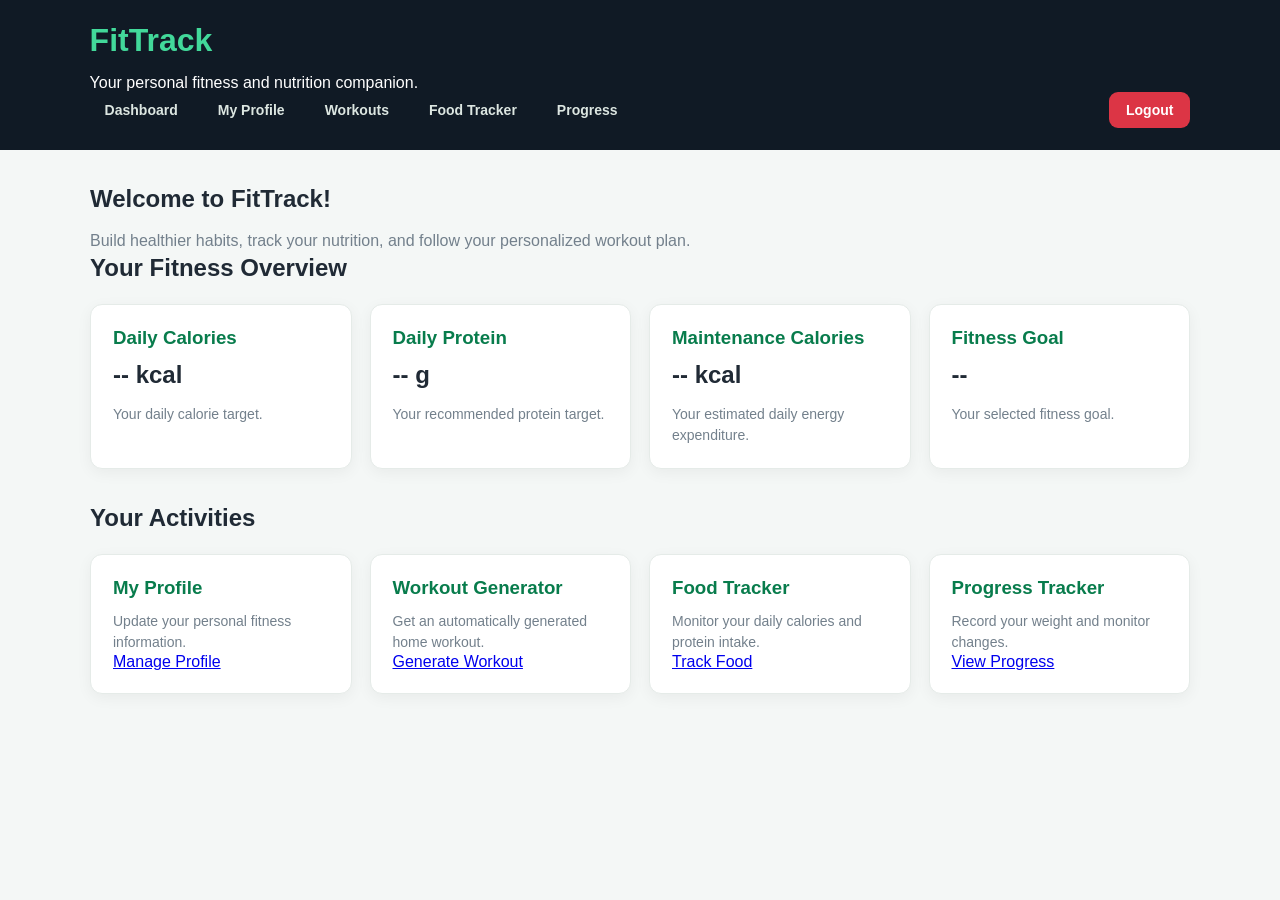
<file: index.html>
<!DOCTYPE html>
<html lang="en">
<head>
    <meta charset="UTF-8">
    <meta name="viewport" content="width=device-width, initial-scale=1.0">
    <title>FitTrack - Dashboard</title>
    <link rel="stylesheet" href="assets/css/style.css">
</head>
<body>

<header>
    <h1>FitTrack</h1>
    <p>Your personal fitness and nutrition companion.</p>

    <nav>
        <a href="index.html">Dashboard</a>
        <a href="profile.html">My Profile</a>
        <a href="workout.html">Workouts</a>
        <a href="food.html">Food Tracker</a>
        <a href="progress.html">Progress</a>
        <button type="button" onclick="logout()">Logout</button>
    </nav>
</header>

<main class="container">

    <h2 id="welcome">Welcome to FitTrack!</h2>

    <p>
        Build healthier habits, track your nutrition,
        and follow your personalized workout plan.
    </p>

    <h2>Your Fitness Overview</h2>

    <div class="items-grid">

        <div class="item-card">
            <h3>Daily Calories</h3>
            <h2 id="calories">-- kcal</h2>
            <p>Your daily calorie target.</p>
        </div>

        <div class="item-card">
            <h3>Daily Protein</h3>
            <h2 id="protein">-- g</h2>
            <p>Your recommended protein target.</p>
        </div>

        <div class="item-card">
            <h3>Maintenance Calories</h3>
            <h2 id="tdee">-- kcal</h2>
            <p>Your estimated daily energy expenditure.</p>
        </div>

        <div class="item-card">
            <h3>Fitness Goal</h3>
            <h2 id="goal">--</h2>
            <p>Your selected fitness goal.</p>
        </div>

    </div>

    <h2 style="margin-top:35px;">Your Activities</h2>

    <div class="items-grid">

        <div class="item-card">
            <h3>My Profile</h3>
            <p>Update your personal fitness information.</p>
            <a href="profile.html">Manage Profile</a>
        </div>

        <div class="item-card">
            <h3>Workout Generator</h3>
            <p>Get an automatically generated home workout.</p>
            <a href="workout.html">Generate Workout</a>
        </div>

        <div class="item-card">
            <h3>Food Tracker</h3>
            <p>Monitor your daily calories and protein intake.</p>
            <a href="food.html">Track Food</a>
        </div>

        <div class="item-card">
            <h3>Progress Tracker</h3>
            <p>Record your weight and monitor changes.</p>
            <a href="progress.html">View Progress</a>
        </div>

    </div>

</main>

<script src="assets/js/auth.js"></script>

<script>
async function loadDashboard() {

    try {

        const response = await fetch("api/profile.php");
        const result = await response.json();

        if (!response.ok || !result.profile) {
            throw new Error(
                result.error || "Unable to load fitness profile."
            );
        }

        document.getElementById("welcome").textContent =
            "Welcome, " + result.profile.name + "!";

        document.getElementById("calories").textContent =
            result.targets.daily_calories + " kcal";

        document.getElementById("protein").textContent =
            result.targets.daily_protein + " g";

        document.getElementById("tdee").textContent =
            result.targets.tdee + " kcal";

        const goals = {
            muscle_gain: "Muscle Gain",
            weight_loss: "Weight Loss",
            maintenance: "Maintenance"
        };

        document.getElementById("goal").textContent =
            goals[result.profile.fitness_goal] || "Fitness";

    } catch (error) {

        console.error("Dashboard error:", error);

    }
}

loadDashboard();
</script>

</body>
</html>
</file>
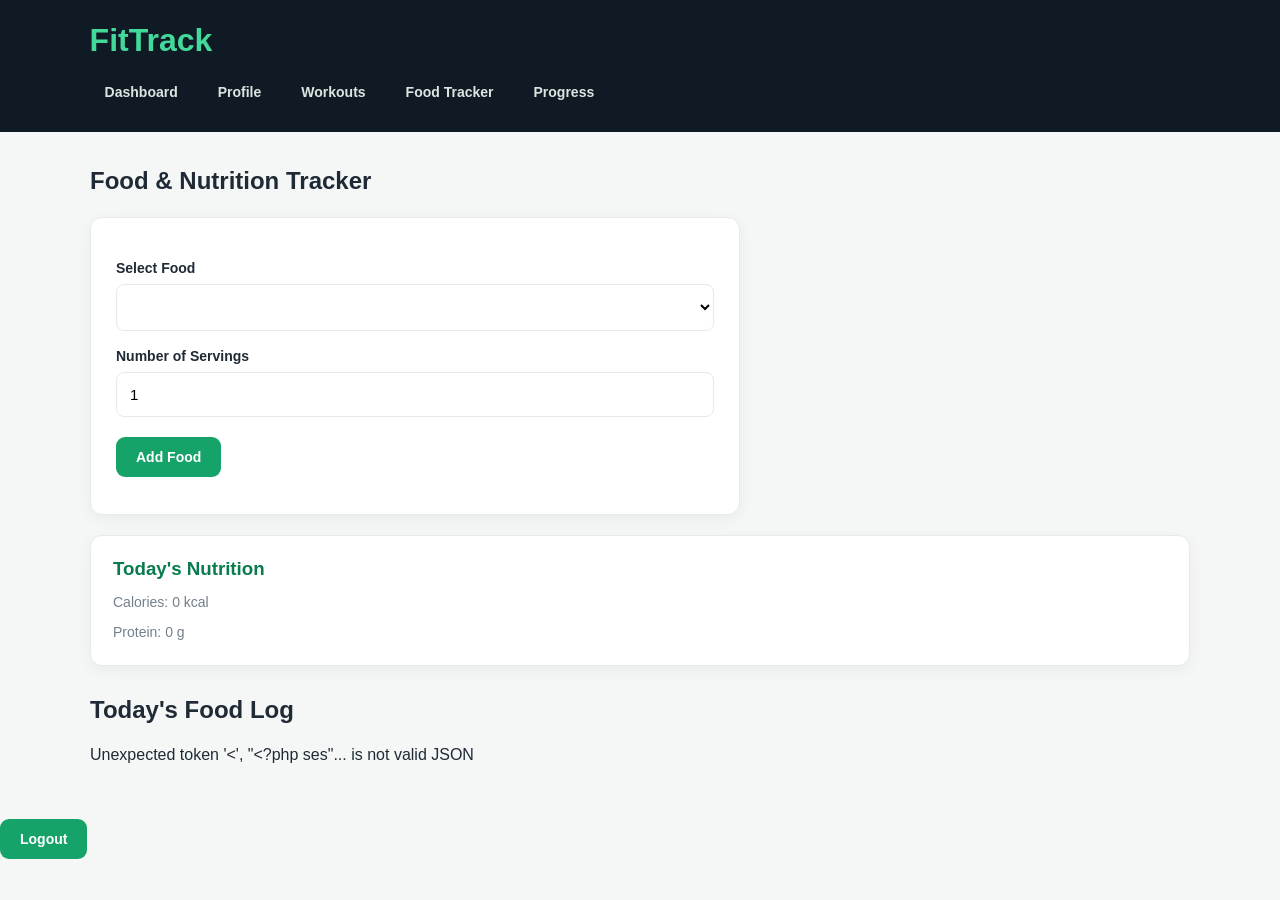
<file: food.html>
<!DOCTYPE html>
<html lang="en">
<head>
    <meta charset="UTF-8">
    <meta name="viewport" content="width=device-width, initial-scale=1.0">
    <title>FitTrack - Food Tracker</title>
    <link rel="stylesheet" href="assets/css/style.css">
</head>
<body>

<header>
    <h1>FitTrack</h1>
    <nav>
        <a href="index.html">Dashboard</a>
        <a href="profile.html">Profile</a>
        <a href="workout.html">Workouts</a>
        <a href="food.html">Food Tracker</a>
        <a href="progress.html">Progress</a>
    </nav>
</header>

<main class="container">

    <h2>Food & Nutrition Tracker</h2>

    <form id="foodForm">

        <label>Select Food</label>
        <select id="food_id" required>
            <option value="">Loading foods...</option>
        </select>

        <label>Number of Servings</label>
        <input type="number" id="quantity"
               min="0.1" max="100" step="0.1"
               value="1" required>

        <button type="submit">Add Food</button>

        <p id="foodMessage"></p>

    </form>

    <section class="item-card" style="margin-top:20px">
        <h3>Today's Nutrition</h3>
        <p id="totalCalories">Calories: 0 kcal</p>
        <p id="totalProtein">Protein: 0 g</p>
    </section>

    <h2 style="margin-top:30px">Today's Food Log</h2>

    <div id="foodLogs" class="items-grid"></div>

</main>
<script src="assets/js/auth.js"></script>
<script src="assets/js/food.js"></script>
<button onclick="logout()">Logout</button>
</body>
</html>
</file>
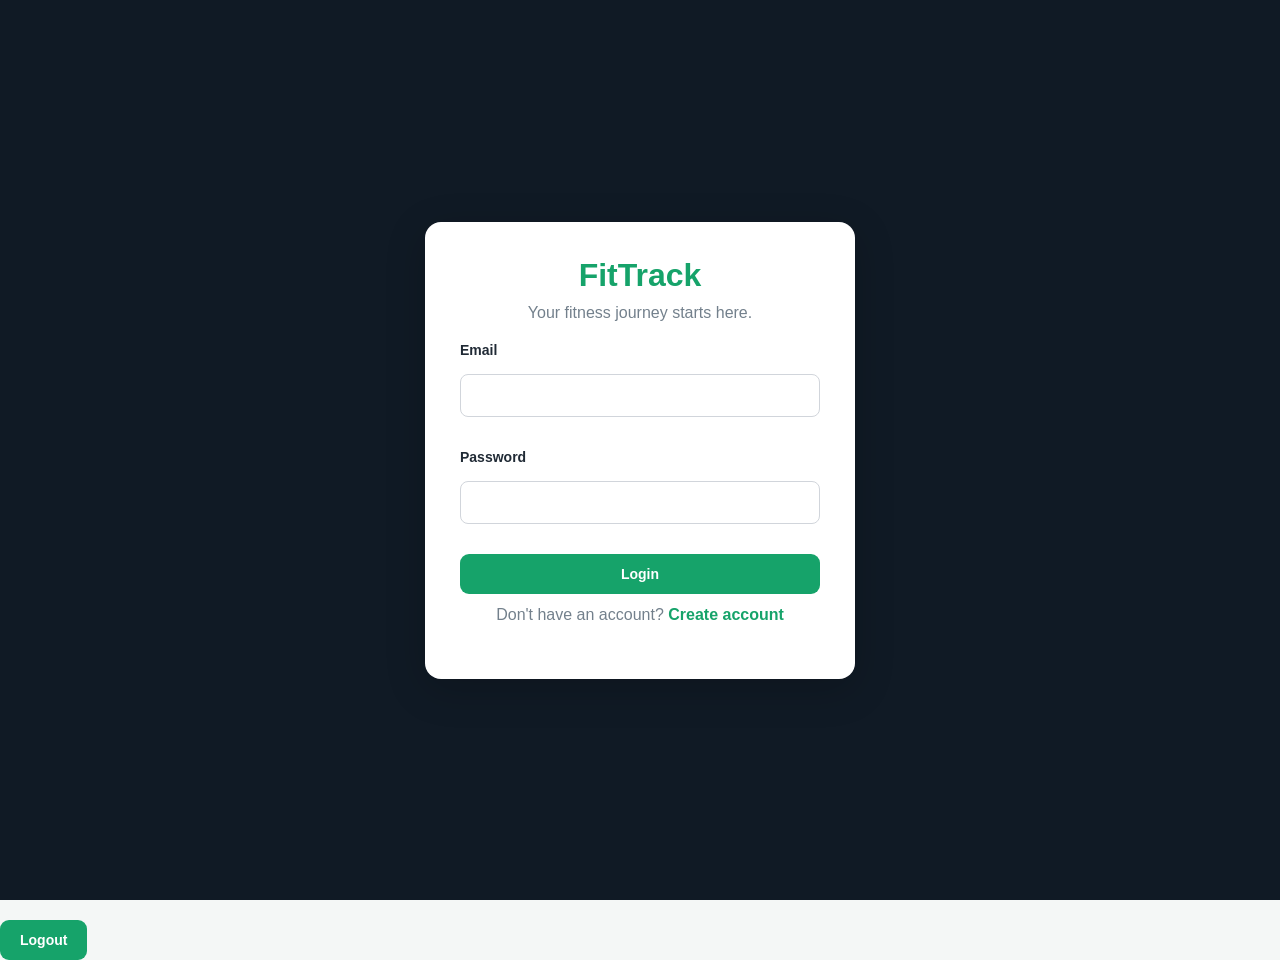
<file: login.html>
<!DOCTYPE html>
<html lang="en">
<head>
    <meta charset="UTF-8">
    <meta name="viewport" content="width=device-width, initial-scale=1.0">
    <title>FitTrack | Login</title>
    <link rel="stylesheet" href="assets/css/style.css">
</head>
<body>
    <main class="auth-container">
        <div class="auth-card">
            <h1>FitTrack</h1>
            <p>Your fitness journey starts here.</p>

            <form id="loginForm">
                <label>Email</label>
                <input type="email" id="email" required>

                <label>Password</label>
                <input type="password" id="password" required>

                <button type="submit">Login</button>
                <p id="message"></p>
            </form>

            <p>Don't have an account?
                <a href="register.html">Create account</a>
            </p>
        </div>
    </main>
    <script src="assets/js/auth.js"></script>
    <script src="assets/js/login.js"></script>
    <button onclick="logout()">Logout</button>
</body>
</html>
</file>
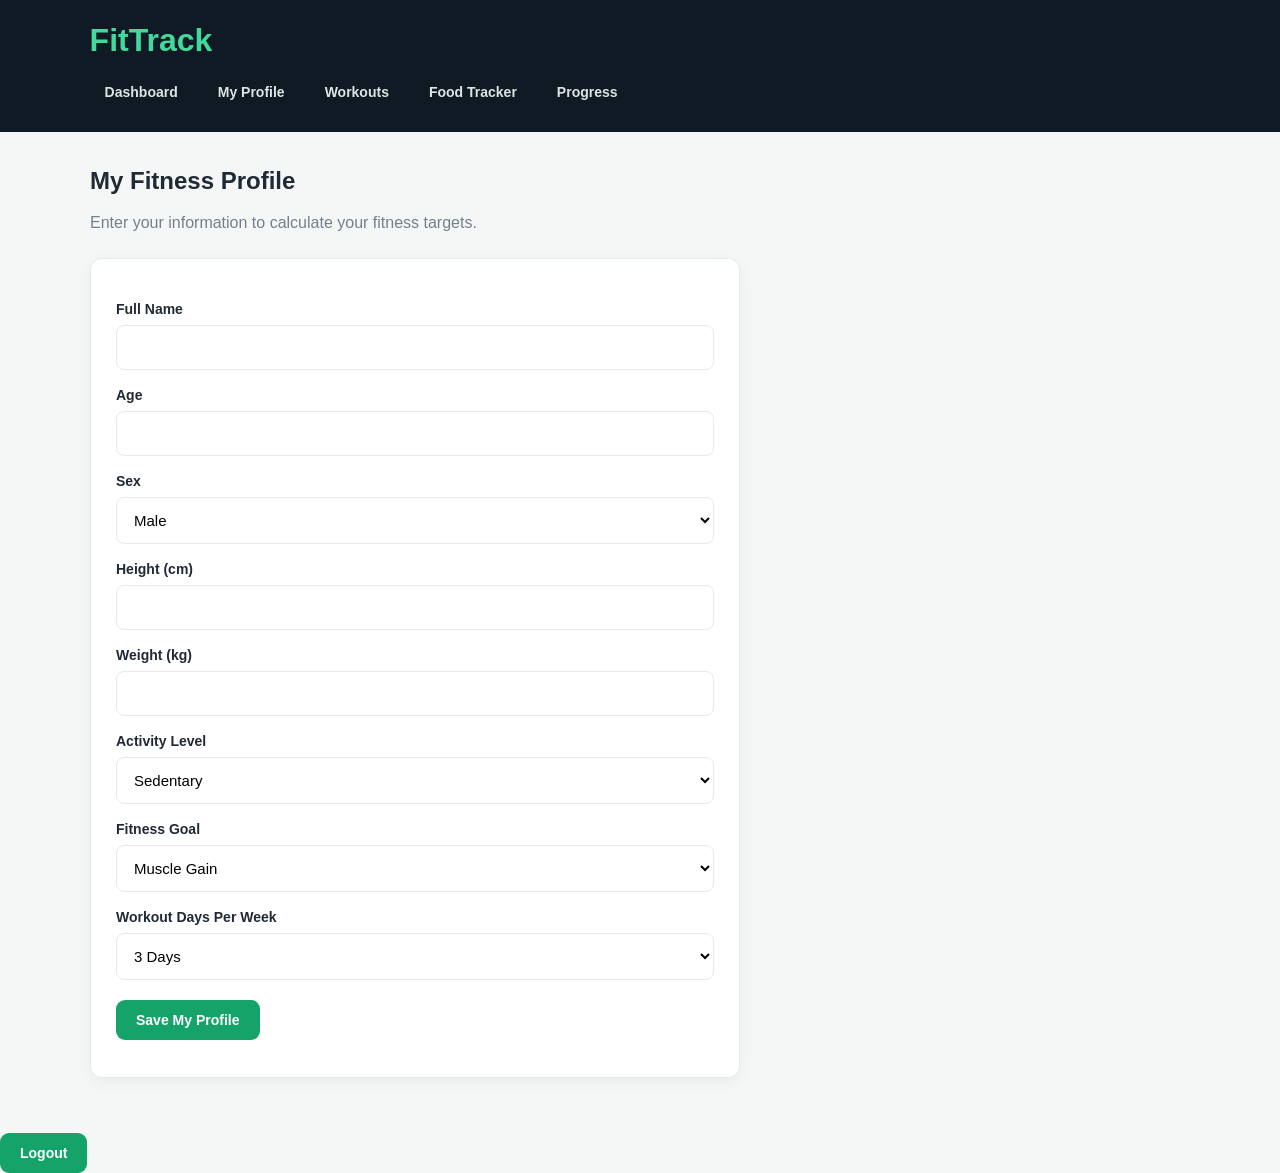
<file: profile.html>
<!DOCTYPE html>
<html lang="en">
<head>
    <meta charset="UTF-8">
    <meta name="viewport" content="width=device-width, initial-scale=1.0">
    <title>FitTrack - My Profile</title>
    <link rel="stylesheet" href="assets/css/style.css">
</head>
<body>

<header>
    <h1>FitTrack</h1>
    <nav>
        <a href="index.html">Dashboard</a>
        <a href="profile.html">My Profile</a>
        <a href="workout.html">Workouts</a>
        <a href="food.html">Food Tracker</a>
        <a href="progress.html">Progress</a>
    </nav>
</header>

<main class="container">

    <h2>My Fitness Profile</h2>
    <p>Enter your information to calculate your fitness targets.</p>

    <form id="profileForm">

        <label>Full Name</label>
        <input type="text" id="name" required>

        <label>Age</label>
        <input type="number" id="age" min="18" max="100" required>

        <label>Sex</label>
        <select id="sex" required>
            <option value="male">Male</option>
            <option value="female">Female</option>
        </select>

        <label>Height (cm)</label>
        <input type="number" id="height" min="100" max="250" required>

        <label>Weight (kg)</label>
        <input type="number" id="weight" min="30" max="300" step="0.1" required>

        <label>Activity Level</label>
        <select id="activity_level">
            <option value="sedentary">Sedentary</option>
            <option value="light">Lightly Active</option>
            <option value="moderate">Moderately Active</option>
            <option value="very_active">Very Active</option>
        </select>

        <label>Fitness Goal</label>
        <select id="fitness_goal">
            <option value="muscle_gain">Muscle Gain</option>
            <option value="weight_loss">Weight Loss</option>
            <option value="maintenance">Maintenance</option>
        </select>

        <label>Workout Days Per Week</label>
        <select id="workout_days">
            <option value="2">2 Days</option>
            <option value="3" selected>3 Days</option>
            <option value="4">4 Days</option>
            <option value="5">5 Days</option>
            <option value="6">6 Days</option>
            <option value="7">7 Days</option>
        </select>

        <button type="submit">Save My Profile</button>

        <p id="profileMessage"></p>

    </form>

    <section id="targets" class="item-card" hidden>
        <h2>Your Fitness Targets</h2>
        <p id="bmr"></p>
        <p id="tdee"></p>
        <p id="calories"></p>
        <p id="protein"></p>
    </section>

</main>
<script src="assets/js/auth.js"></script>
<script src="assets/js/profile.js"></script>
<button onclick="logout()">Logout</button>

</body>
</html>
</file>
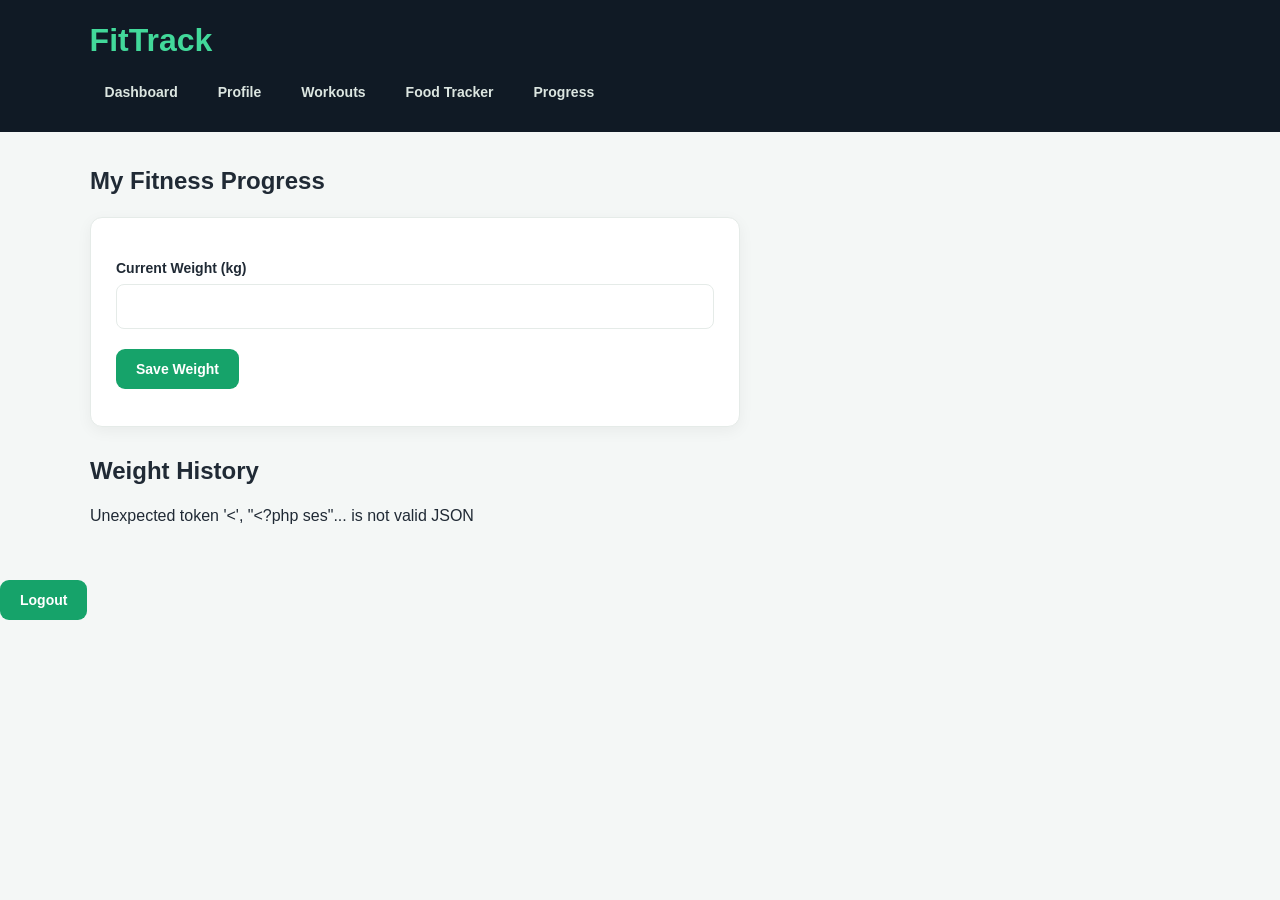
<file: progress.html>
<!DOCTYPE html>
<html lang="en">
<head>
    <meta charset="UTF-8">
    <meta name="viewport" content="width=device-width, initial-scale=1.0">
    <title>FitTrack - Progress</title>
    <link rel="stylesheet" href="assets/css/style.css">
</head>
<body>

<header>
    <h1>FitTrack</h1>
    <nav>
        <a href="index.html">Dashboard</a>
        <a href="profile.html">Profile</a>
        <a href="workout.html">Workouts</a>
        <a href="food.html">Food Tracker</a>
        <a href="progress.html">Progress</a>
    </nav>
</header>

<main class="container">

    <h2>My Fitness Progress</h2>

    <form id="progressForm">

        <label>Current Weight (kg)</label>
        <input type="number" id="weight"
               min="30" max="300" step="0.1" required>

        <button type="submit">Save Weight</button>

        <p id="progressMessage"></p>

    </form>

    <h2 style="margin-top:30px">Weight History</h2>

    <div id="progressList" class="items-grid"></div>

</main>
<script src="assets/js/auth.js"></script>
<script src="assets/js/progress.js"></script>
<button onclick="logout()">Logout</button>
</body>
</html>
</file>
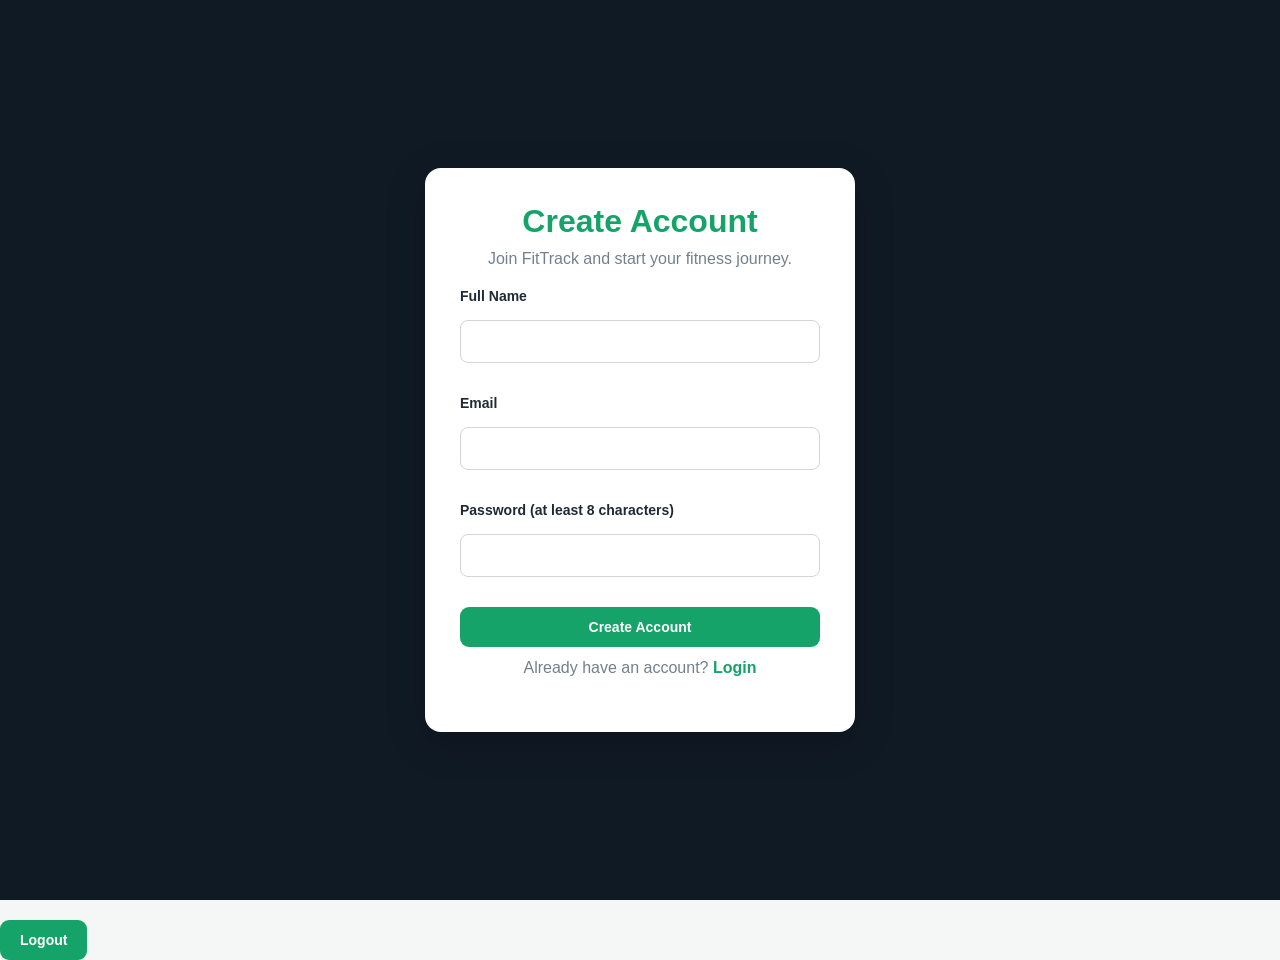
<file: register.html>
<!DOCTYPE html>
<html lang="en">
<head>
    <meta charset="UTF-8">
    <meta name="viewport" content="width=device-width, initial-scale=1.0">
    <title>FitTrack | Create Account</title>
    <link rel="stylesheet" href="assets/css/style.css">
</head>
<body>
    <main class="auth-container">
        <div class="auth-card">
            <h1>Create Account</h1>
            <p>Join FitTrack and start your fitness journey.</p>

            <form id="registerForm">
                <label>Full Name</label>
                <input type="text" id="name" required>

                <label>Email</label>
                <input type="email" id="email" required>

                <label>Password (at least 8 characters)</label>
                <input type="password" id="password" minlength="8" required>

                <button type="submit">Create Account</button>
                <p id="message"></p>
            </form>

            <p>Already have an account?
                <a href="login.html">Login</a>
            </p>
        </div>
    </main>
<script src="assets/js/auth.js"></script>
    <script src="assets/js/register.js"></script>
    <button onclick="logout()">Logout</button>
</body>
</html>
</file>
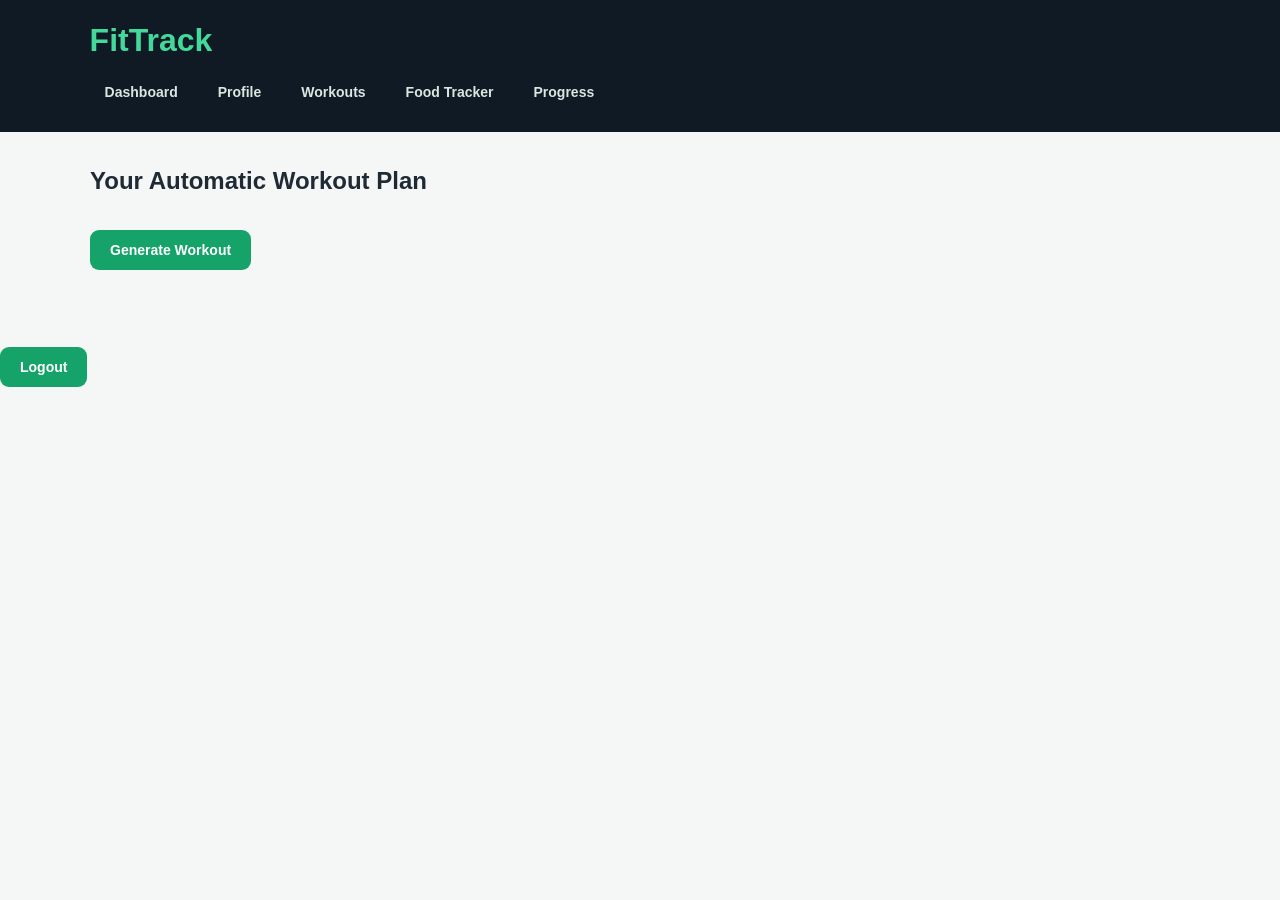
<file: workout.html>
<!DOCTYPE html>
<html lang="en">
<head>
    <meta charset="UTF-8">
    <meta name="viewport" content="width=device-width, initial-scale=1.0">
    <title>FitTrack - Workouts</title>
    <link rel="stylesheet" href="assets/css/style.css">
</head>
<body>

<header>
    <h1>FitTrack</h1>
    <nav>
        <a href="index.html">Dashboard</a>
        <a href="profile.html">Profile</a>
        <a href="workout.html">Workouts</a>
        <a href="food.html">Food Tracker</a>
        <a href="progress.html">Progress</a>
    </nav>
</header>

<main class="container">

    <h2>Your Automatic Workout Plan</h2>

    <button id="generateButton">Generate Workout</button>

    <div id="workoutList" class="items-grid"></div>

</main>
<script src="assets/js/auth.js"></script>
<script src="assets/js/workout.js"></script>
<button onclick="logout()">Logout</button>

</body>
</html>
</file>
<file: assets/css/style.css>
:root {
    --primary: #16a36a;
    --primary-dark: #087c4c;
    --primary-light: #e8f8f0;
    --dark: #101a25;
    --background: #f4f7f6;
    --white: #ffffff;
    --text: #202a35;
    --muted: #73808c;
    --border: #e5ebe8;
    --danger: #dc3545;
    --shadow: 0 4px 15px #0000000d;
}

* {
    box-sizing: border-box;
    margin: 0;
    padding: 0;
    font-family: Arial, sans-serif;
}

body {
    background: var(--background);
    color: var(--text);
}

header {
    background: var(--dark);
    color: white;
    padding: 22px 7%;
}

header h1 {
    color: #42d99a;
    margin-bottom: 15px;
}

nav {
    display: flex;
    flex-wrap: wrap;
    align-items: center;
    gap: 10px;
}

nav a {
    color: #dce6e1;
    text-decoration: none;
    font-size: 14px;
    font-weight: 600;
    padding: 10px 15px;
    border-radius: 8px;
    transition: all 0.25s ease;
}

nav a:hover {
    color: white;
    background: #ffffff18;
}

nav a:active {
    transform: scale(0.96);
}

nav button {
    margin: 0 0 0 auto;
    background: #dc3545;
    padding: 10px 17px;
}

nav button:hover {
    background: #b92332;
}

/* MAIN CONTENT */

.container {
    width: 90%;
    max-width: 1100px;
    margin: 35px auto;
}

.container h2 {
    margin-bottom: 15px;
}

.container > p {
    color: var(--muted);
    line-height: 1.6;
}

form {
    background: var(--white);
    padding: 25px;
    border-radius: 12px;
    max-width: 650px;
    margin-top: 22px;
    border: 1px solid var(--border);
    box-shadow: var(--shadow);
}

label {
    display: block;
    margin-top: 17px;
    margin-bottom: 8px;
    font-weight: bold;
    font-size: 14px;
}

input, select, textarea {
    width: 100%;
    padding: 13px;
    border: 1px solid var(--border);
    border-radius: 8px;
    background: white;
    font-size: 15px;
    transition: border 0.2s, box-shadow 0.2s;
}

input:focus, select:focus, textarea:focus {
    outline: none;
    border-color: var(--primary);
    box-shadow: 0 0 0 3px #16a36a20;
}

button,
.btn {
    display: inline-flex;
    align-items: center;
    justify-content: center;
    gap: 8px;
    background: var(--primary);
    color: white;
    border: none;
    padding: 12px 20px;
    border-radius: 9px;
    cursor: pointer;
    font-size: 14px;
    font-weight: bold;
    text-decoration: none;
    margin-top: 20px;
    transition: all 0.25s ease;
}

button:hover,
.btn:hover {
    background: var(--primary-dark);
    transform: translateY(-2px);
    box-shadow: 0 5px 12px #16a36a30;
}

button:active,
.btn:active {
    transform: scale(0.97);
    box-shadow: none;
}

button:disabled {
    opacity: 0.6;
    cursor: not-allowed;
    transform: none;
    box-shadow: none;
}

.btn-secondary {
    background: #e8eeeb;
    color: var(--text);
}

.btn-secondary:hover {
    background: #d8e2dd;
    color: var(--text);
    box-shadow: none;
}

.btn-danger {
    background: var(--danger);
}

.btn-danger:hover {
    background: #b92332;
}

.btn-outline {
    background: transparent;
    color: var(--primary-dark);
    border: 1px solid var(--primary);
}

.btn-outline:hover {
    background: var(--primary-light);
    color: var(--primary-dark);
    box-shadow: none;
}

.btn-small {
    padding: 8px 13px;
    font-size: 12px;
    margin-top: 10px;
}

.items-grid {
    display: grid;
    grid-template-columns: repeat(auto-fit, minmax(220px, 1fr));
    gap: 18px;
    margin-top: 22px;
}

.item-card {
    background: white;
    padding: 22px;
    border-radius: 12px;
    border: 1px solid var(--border);
    box-shadow: var(--shadow);
    transition: transform 0.25s, box-shadow 0.25s;
}

.item-card:hover {
    transform: translateY(-4px);
    box-shadow: 0 8px 22px #00000012;
}

.item-card h3 {
    color: var(--primary-dark);
    margin-bottom: 12px;
}

.item-card h4 {
    margin-top: 14px;
}

.item-card p {
    color: var(--muted);
    margin-top: 9px;
    line-height: 1.5;
    font-size: 14px;
}

#targets {
    margin-top: 25px;
    max-width: 650px;
}

#targets p {
    margin-top: 12px;
    color: var(--text);
}

#profileMessage,
#foodMessage,
#progressMessage {
    margin-top: 12px;
}

.auth-container {
    min-height: 100vh;
    display: flex;
    align-items: center;
    justify-content: center;
    padding: 20px;
    background: #101a25;
}

.auth-card {
    background: white;
    width: 100%;
    max-width: 430px;
    padding: 35px;
    border-radius: 16px;
    box-shadow: 0 10px 40px #00000030;
}

.auth-card h1 {
    color: var(--primary);
    text-align: center;
    margin-bottom: 10px;
}

.auth-card > p {
    text-align: center;
    color: var(--muted);
    margin-bottom: 20px;
}

.auth-card form {
    padding: 0;
    border: none;
    margin: 0;
    box-shadow: none;
}

.auth-card input {
    width: 100%;
    padding: 12px;
    margin: 8px 0 15px;
    border: 1px solid #d1d5db;
    border-radius: 8px;
}

.auth-card button {
    width: 100%;
    margin-top: 15px;
}

.auth-card a {
    color: var(--primary);
    text-decoration: none;
    font-weight: bold;
}

.auth-card a:hover {
    text-decoration: underline;
}

.auth-card form p {
    margin-top: 12px;
    color: #dc2626;
    font-size: 14px;
}

@media (max-width: 600px) {
    header {
        padding: 20px;
    }

    nav {
        gap: 6px;
    }

    nav a {
        padding: 9px 11px;
        font-size: 13px;
    }

    nav button {
        margin-left: 0;
    }

    .container {
        width: 92%;
        margin: 25px auto;
    }

    form {
        padding: 18px;
    }

    .items-grid {
        grid-template-columns: 1fr;
    }

    .auth-card {
        padding: 25px;
    }
}
</file>
